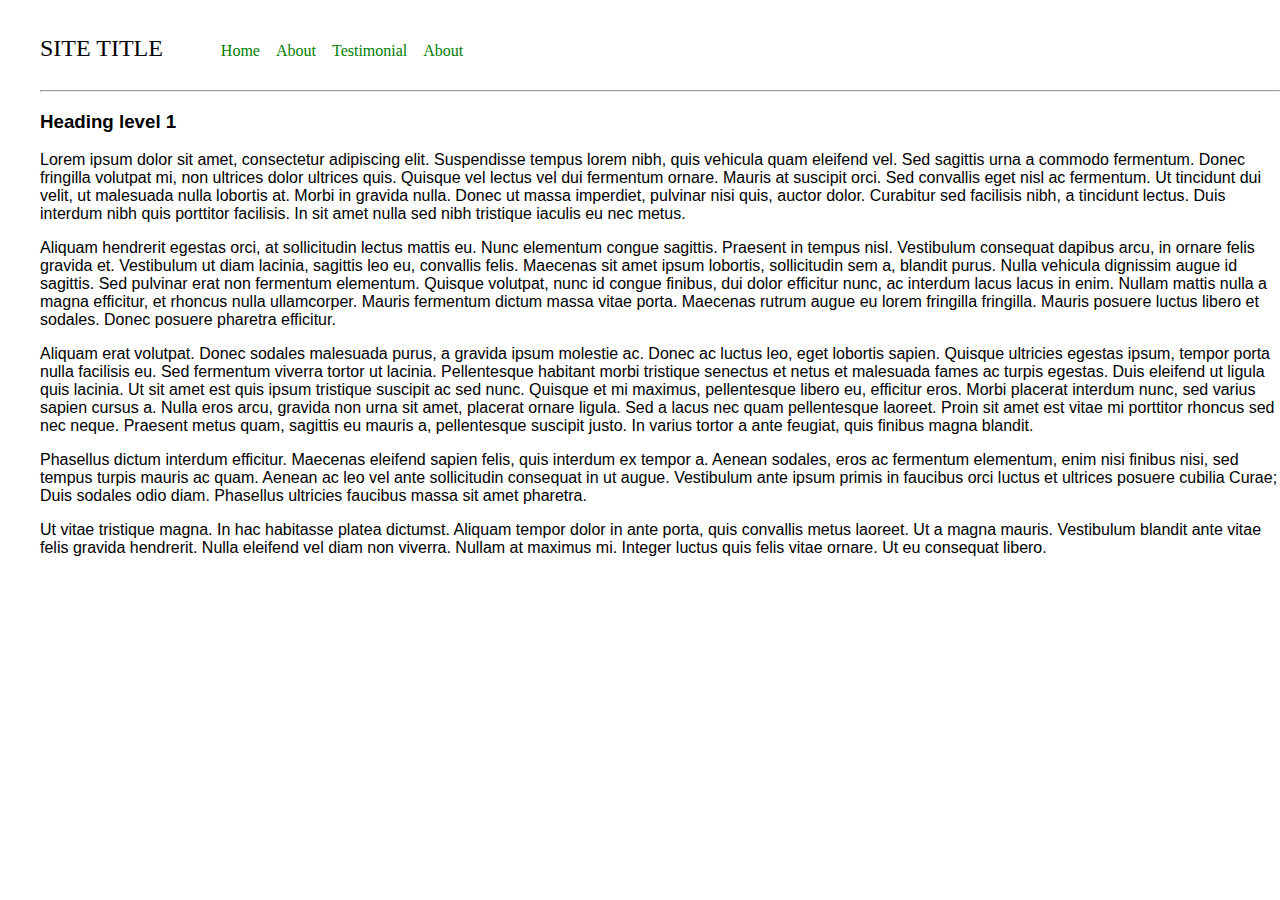
<file: 06_Navigation-inline-block/index.html>
<!DOCTYPE html>

<head>
    <link rel="stylesheet" href="styles.css" />
    <meta charset="UTF-8" />
    <meta http-equiv="X-UA-Compatible" content="IE=edge" />
    <meta name="viewport" content="width=device-width, initial-scale=1.0" />
    <title>Navigation Inline Block</title>
</head>

<body>
    <header class="header">
        <nav class="nav">
            <a href="" class="link-item-site-title">
                SITE TITLE
            </a>
            <a href="" class="link-item">Home</a>
            <a href="" class="link-item">About</a>
            <a href="" class="link-item">Testimonial</a>
            <a href="" class="link-item">About</a>
        </nav>
    
    </header>
    <hr>
    <main>
        <nav>
            <a class="heading-level">
                <h3>Heading level 1</h3>
            </a>
            <a>
                <p>Lorem ipsum dolor sit amet, consectetur adipiscing elit. Suspendisse tempus lorem nibh, quis vehicula
                    quam eleifend vel. Sed sagittis urna a commodo fermentum. Donec fringilla volutpat mi, non ultrices
                    dolor ultrices quis. Quisque vel lectus vel dui fermentum ornare. Mauris at suscipit orci. Sed
                    convallis
                    eget nisl ac fermentum. Ut tincidunt dui velit, ut malesuada nulla lobortis at. Morbi in gravida
                    nulla.
                    Donec ut massa imperdiet, pulvinar nisi quis, auctor dolor. Curabitur sed facilisis nibh, a
                    tincidunt
                    lectus. Duis interdum nibh quis porttitor facilisis. In sit amet nulla sed nibh tristique iaculis eu
                    nec
                    metus.</p>
            </a>
            <a>
                <p>Aliquam hendrerit egestas orci, at sollicitudin lectus mattis eu. Nunc elementum congue sagittis.
                    Praesent in tempus nisl. Vestibulum consequat dapibus arcu, in ornare felis gravida et. Vestibulum
                    ut
                    diam lacinia, sagittis leo eu, convallis felis. Maecenas sit amet ipsum lobortis, sollicitudin sem
                    a,
                    blandit purus. Nulla vehicula dignissim augue id sagittis. Sed pulvinar erat non fermentum
                    elementum.
                    Quisque volutpat, nunc id congue finibus, dui dolor efficitur nunc, ac interdum lacus lacus in enim.
                    Nullam mattis nulla a magna efficitur, et rhoncus nulla ullamcorper. Mauris fermentum dictum massa
                    vitae
                    porta. Maecenas rutrum augue eu lorem fringilla fringilla. Mauris posuere luctus libero et sodales.
                    Donec posuere pharetra efficitur.</p>
            </a>
            <a>
                <p>Aliquam erat volutpat. Donec sodales malesuada purus, a gravida ipsum molestie ac. Donec ac luctus
                    leo,
                    eget lobortis sapien. Quisque ultricies egestas ipsum, tempor porta nulla facilisis eu. Sed
                    fermentum
                    viverra tortor ut lacinia. Pellentesque habitant morbi tristique senectus et netus et malesuada
                    fames ac
                    turpis egestas. Duis eleifend ut ligula quis lacinia. Ut sit amet est quis ipsum tristique suscipit
                    ac
                    sed nunc. Quisque et mi maximus, pellentesque libero eu, efficitur eros. Morbi placerat interdum
                    nunc,
                    sed varius sapien cursus a. Nulla eros arcu, gravida non urna sit amet, placerat ornare ligula. Sed
                    a
                    lacus nec quam pellentesque laoreet. Proin sit amet est vitae mi porttitor rhoncus sed nec neque.
                    Praesent metus quam, sagittis eu mauris a, pellentesque suscipit justo. In varius tortor a ante
                    feugiat,
                    quis finibus magna blandit.</p>
            </a>
            <a>
                <p>Phasellus dictum interdum efficitur. Maecenas eleifend sapien felis, quis interdum ex tempor a.
                    Aenean sodales, eros ac fermentum elementum, enim nisi finibus nisi, sed tempus turpis mauris ac
                    quam. Aenean ac leo vel ante sollicitudin consequat in ut augue. Vestibulum ante ipsum primis in
                    faucibus orci luctus et ultrices posuere cubilia Curae; Duis sodales odio diam. Phasellus ultricies
                    faucibus massa sit amet pharetra.</p>
            </a>
            <a>
                <p>Ut vitae tristique magna. In hac habitasse platea dictumst. Aliquam tempor dolor in ante porta, quis
                    convallis metus laoreet. Ut a magna mauris. Vestibulum blandit ante vitae felis gravida hendrerit.
                    Nulla eleifend vel diam non viverra. Nullam at maximus mi. Integer luctus quis felis vitae ornare.
                    Ut eu consequat libero.</p>
            </a>
        </nav>
    </main>

</body>

</html>
</file>
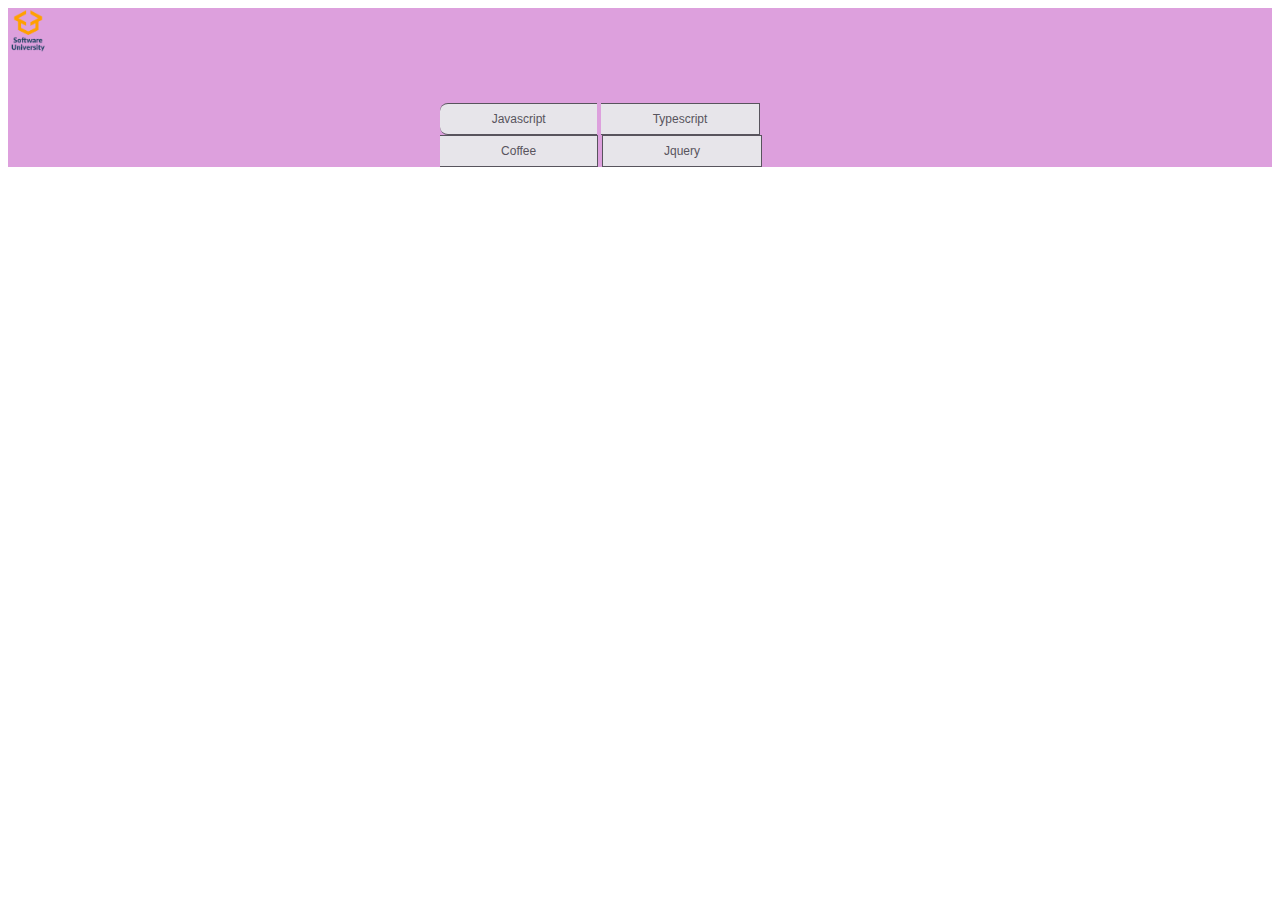
<file: buttons/index.html>
<!DOCTYPE html>
<html>

<head>
    <title>Document</title>
    <link rel="stylesheet" href="styles.css">
</head>

<body>
    <header class="header">
        <img src="Logo_Software_University_(SoftUni)_-_blue.png" alt="header Softuni" class="logo">
    <div class="group">
        <button class="group__btn active">Javascript</button>
        <button class="group__btn">Typescript</button>
        <button class="group__btn">Coffee</button>
        <button class="group__btn">Jquery</button>
    </div>
</header>
</body>

</html>
</file>
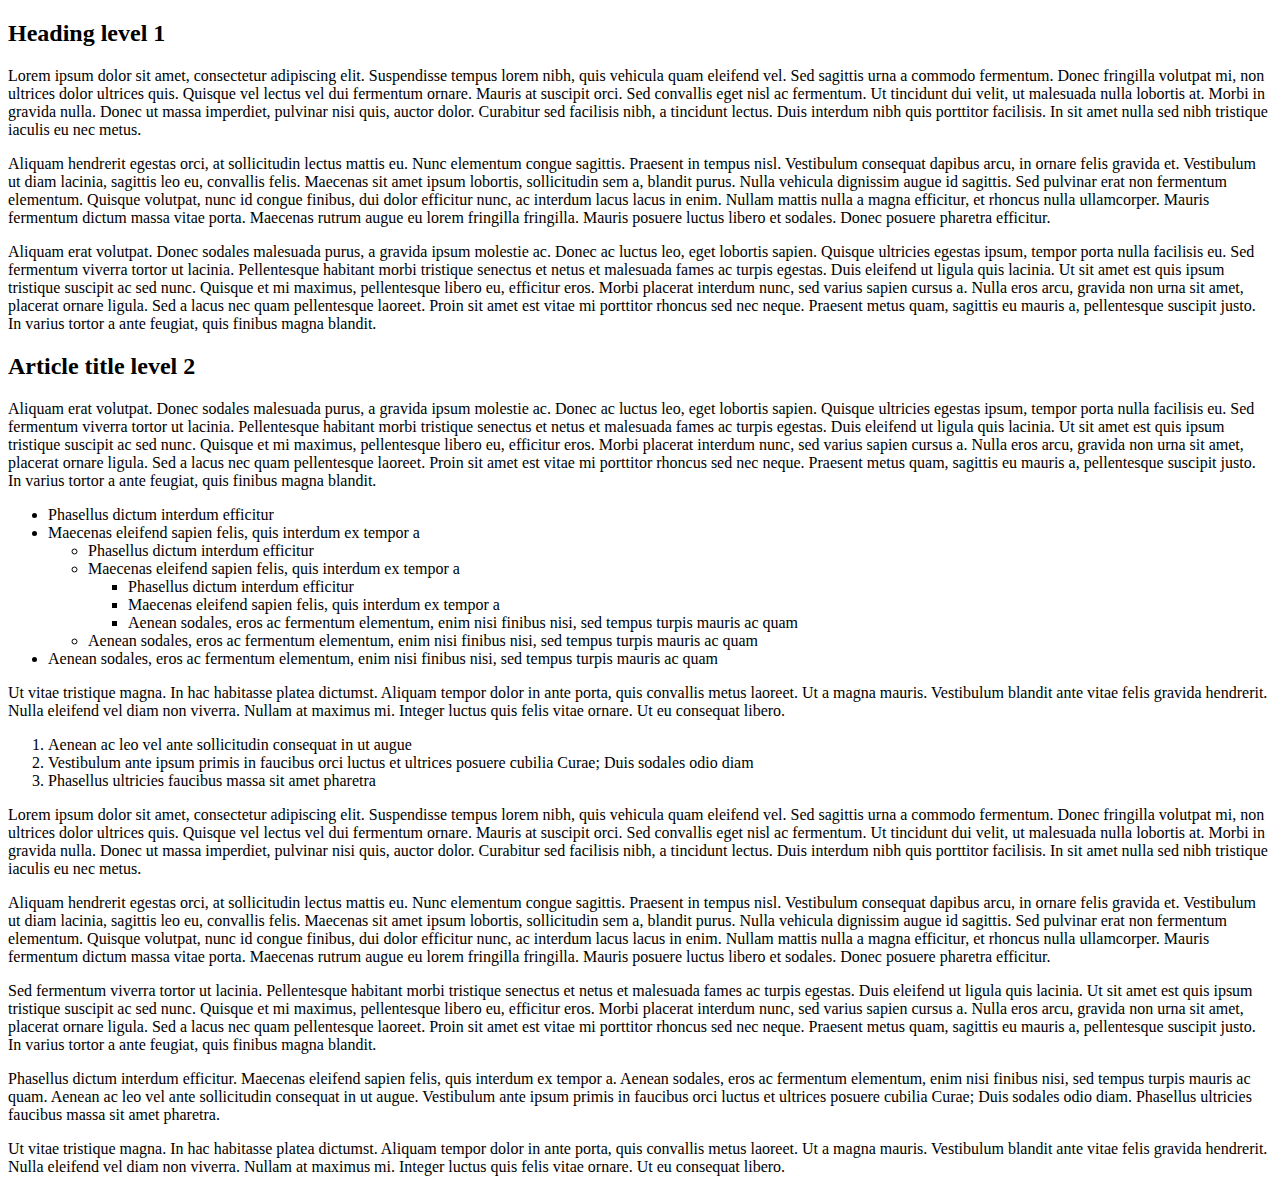
<file: FontsSpecimentGreatVibes+Raleway/index.html>
<!DOCTYPE html>

<head>
    <link rel="stylesheet" href="styles.css" />
    <meta charset="UTF-8" />
    <meta http-equiv="X-UA-Compatible" content="IE=edge" />
    <meta name="viewport" content="width=device-width, initial-scale=1.0" />
    <title>Fonts Speciment Great Vibes + Raleway</title>
</head>

<body>
    <h2>Heading level 1</h2>
    <p>Lorem ipsum dolor sit amet, consectetur adipiscing elit. Suspendisse tempus lorem nibh, quis vehicula quam
        eleifend vel. Sed sagittis urna a commodo fermentum. Donec fringilla volutpat mi, non ultrices dolor ultrices
        quis. Quisque vel lectus vel dui fermentum ornare. Mauris at suscipit orci. Sed convallis eget nisl ac
        fermentum. Ut tincidunt dui velit, ut malesuada nulla lobortis at. Morbi in gravida nulla. Donec ut massa
        imperdiet, pulvinar nisi quis, auctor dolor. Curabitur sed facilisis nibh, a tincidunt lectus. Duis interdum
        nibh quis porttitor facilisis. In sit amet nulla sed nibh tristique iaculis eu nec metus.
    </p>
    <p>Aliquam hendrerit egestas orci, at sollicitudin lectus mattis eu. Nunc elementum congue sagittis. Praesent in
        tempus nisl. Vestibulum consequat dapibus arcu, in ornare felis gravida et. Vestibulum ut diam lacinia, sagittis
        leo eu, convallis felis. Maecenas sit amet ipsum lobortis, sollicitudin sem a, blandit purus. Nulla vehicula
        dignissim augue id sagittis. Sed pulvinar erat non fermentum elementum. Quisque volutpat, nunc id congue
        finibus, dui dolor efficitur nunc, ac interdum lacus lacus in enim. Nullam mattis nulla a magna efficitur, et
        rhoncus nulla ullamcorper. Mauris fermentum dictum massa vitae porta. Maecenas rutrum augue eu lorem fringilla
        fringilla. Mauris posuere luctus libero et sodales. Donec posuere pharetra efficitur.
    </p>
    <p>Aliquam erat volutpat. Donec sodales malesuada purus, a gravida ipsum molestie ac. Donec ac luctus leo, eget
        lobortis sapien. Quisque ultricies egestas ipsum, tempor porta nulla facilisis eu. Sed fermentum viverra tortor
        ut lacinia. Pellentesque habitant morbi tristique senectus et netus et malesuada fames ac turpis egestas. Duis
        eleifend ut ligula quis lacinia. Ut sit amet est quis ipsum tristique suscipit ac sed nunc. Quisque et mi
        maximus, pellentesque libero eu, efficitur eros. Morbi placerat interdum nunc, sed varius sapien cursus a. Nulla
        eros arcu, gravida non urna sit amet, placerat ornare ligula. Sed a lacus nec quam pellentesque laoreet. Proin
        sit amet est vitae mi porttitor rhoncus sed nec neque. Praesent metus quam, sagittis eu mauris a, pellentesque
        suscipit justo. In varius tortor a ante feugiat, quis finibus magna blandit.
    </p>
    <h2>Article title level 2</h2>
    <p>Aliquam erat volutpat. Donec sodales malesuada purus, a gravida ipsum molestie ac. Donec ac luctus leo, eget
        lobortis sapien. Quisque ultricies egestas ipsum, tempor porta nulla facilisis eu. Sed fermentum viverra tortor
        ut lacinia. Pellentesque habitant morbi tristique senectus et netus et malesuada fames ac turpis egestas. Duis
        eleifend ut ligula quis lacinia. Ut sit amet est quis ipsum tristique suscipit ac sed nunc. Quisque et mi
        maximus, pellentesque libero eu, efficitur eros. Morbi placerat interdum nunc, sed varius sapien cursus a. Nulla
        eros arcu, gravida non urna sit amet, placerat ornare ligula. Sed a lacus nec quam pellentesque laoreet. Proin
        sit amet est vitae mi porttitor rhoncus sed nec neque. Praesent metus quam, sagittis eu mauris a, pellentesque
        suscipit justo. In varius tortor a ante feugiat, quis finibus magna blandit.
    </p>
    <ul>
        <li>Phasellus dictum interdum efficitur</li>
        <li>Maecenas eleifend sapien felis, quis interdum ex tempor a</li>
        <ul>
            <li>
                Phasellus dictum interdum efficitur
            </li>
            <li>
                Maecenas eleifend sapien felis, quis interdum ex tempor a</li>
            <ul>
                <li>Phasellus dictum interdum efficitur</li>
                <li>
                    Maecenas eleifend sapien felis, quis interdum ex tempor a
                </li>
                <li>
                    Aenean sodales, eros ac fermentum elementum, enim nisi finibus nisi, sed tempus turpis
                    mauris ac
                    quam
                </li>
            </ul>

            <li>
                Aenean sodales, eros ac fermentum elementum, enim nisi finibus nisi, sed tempus turpis mauris ac
                quam
            </li>
        </ul>
        <li>
            Aenean sodales, eros ac fermentum elementum, enim nisi finibus nisi, sed tempus turpis mauris ac quam
        </li>
    </ul>
    <p>
        Ut vitae tristique magna. In hac habitasse platea dictumst. Aliquam tempor dolor in ante porta, quis convallis
        metus laoreet. Ut a magna mauris. Vestibulum blandit ante vitae felis gravida hendrerit. Nulla eleifend vel diam
        non viverra. Nullam at maximus mi. Integer luctus quis felis vitae ornare. Ut eu consequat libero.

    </p>
    <ol>
        <li>
            Aenean ac leo vel ante sollicitudin consequat in ut augue
        </li>
        <li>
            Vestibulum ante ipsum primis in faucibus orci luctus et ultrices posuere cubilia Curae; Duis sodales odio
            diam
        </li>
        <li>
            Phasellus ultricies faucibus massa sit amet pharetra
        </li>
    </ol>
    <p>
        Lorem ipsum dolor sit amet, consectetur adipiscing elit. Suspendisse tempus lorem nibh, quis vehicula quam
        eleifend vel. Sed sagittis urna a commodo fermentum. Donec fringilla volutpat mi, non ultrices dolor ultrices
        quis. Quisque vel lectus vel dui fermentum ornare. Mauris at suscipit orci. Sed convallis eget nisl ac
        fermentum. Ut tincidunt dui velit, ut malesuada nulla lobortis at. Morbi in gravida nulla. Donec ut massa
        imperdiet, pulvinar nisi quis, auctor dolor. Curabitur sed facilisis nibh, a tincidunt lectus. Duis interdum
        nibh quis porttitor facilisis. In sit amet nulla sed nibh tristique iaculis eu nec metus.

    </p>
    <p>
        Aliquam hendrerit egestas orci, at sollicitudin lectus mattis eu. Nunc elementum congue sagittis. Praesent in
        tempus nisl. Vestibulum consequat dapibus arcu, in ornare felis gravida et. Vestibulum ut diam lacinia, sagittis
        leo eu, convallis felis. Maecenas sit amet ipsum lobortis, sollicitudin sem a, blandit purus. Nulla vehicula
        dignissim augue id sagittis. Sed pulvinar erat non fermentum elementum. Quisque volutpat, nunc id congue
        finibus, dui dolor efficitur nunc, ac interdum lacus lacus in enim. Nullam mattis nulla a magna efficitur, et
        rhoncus nulla ullamcorper. Mauris fermentum dictum massa vitae porta. Maecenas rutrum augue eu lorem fringilla
        fringilla. Mauris posuere luctus libero et sodales. Donec posuere pharetra efficitur.

    </p>
    <p>
        Sed fermentum viverra tortor ut lacinia. Pellentesque habitant morbi tristique senectus et netus et malesuada
        fames ac turpis egestas. Duis eleifend ut ligula quis lacinia. Ut sit amet est quis ipsum tristique suscipit ac
        sed nunc. Quisque et mi maximus, pellentesque libero eu, efficitur eros. Morbi placerat interdum nunc, sed
        varius sapien cursus a. Nulla eros arcu, gravida non urna sit amet, placerat ornare ligula. Sed a lacus nec quam
        pellentesque laoreet. Proin sit amet est vitae mi porttitor rhoncus sed nec neque. Praesent metus quam, sagittis
        eu mauris a, pellentesque suscipit justo. In varius tortor a ante feugiat, quis finibus magna blandit.

    </p>
    <p>
        Phasellus dictum interdum efficitur. Maecenas eleifend sapien felis, quis interdum ex tempor a. Aenean sodales,
        eros ac fermentum elementum, enim nisi finibus nisi, sed tempus turpis mauris ac quam. Aenean ac leo vel ante
        sollicitudin consequat in ut augue. Vestibulum ante ipsum primis in faucibus orci luctus et ultrices posuere
        cubilia Curae; Duis sodales odio diam. Phasellus ultricies faucibus massa sit amet pharetra.

    </p>
    <p>
        Ut vitae tristique magna. In hac habitasse platea dictumst. Aliquam tempor dolor in ante porta, quis convallis
        metus laoreet. Ut a magna mauris. Vestibulum blandit ante vitae felis gravida hendrerit. Nulla eleifend vel diam
        non viverra. Nullam at maximus mi. Integer luctus quis felis vitae ornare. Ut eu consequat libero.
    </p>

</body>

</html>
</file>
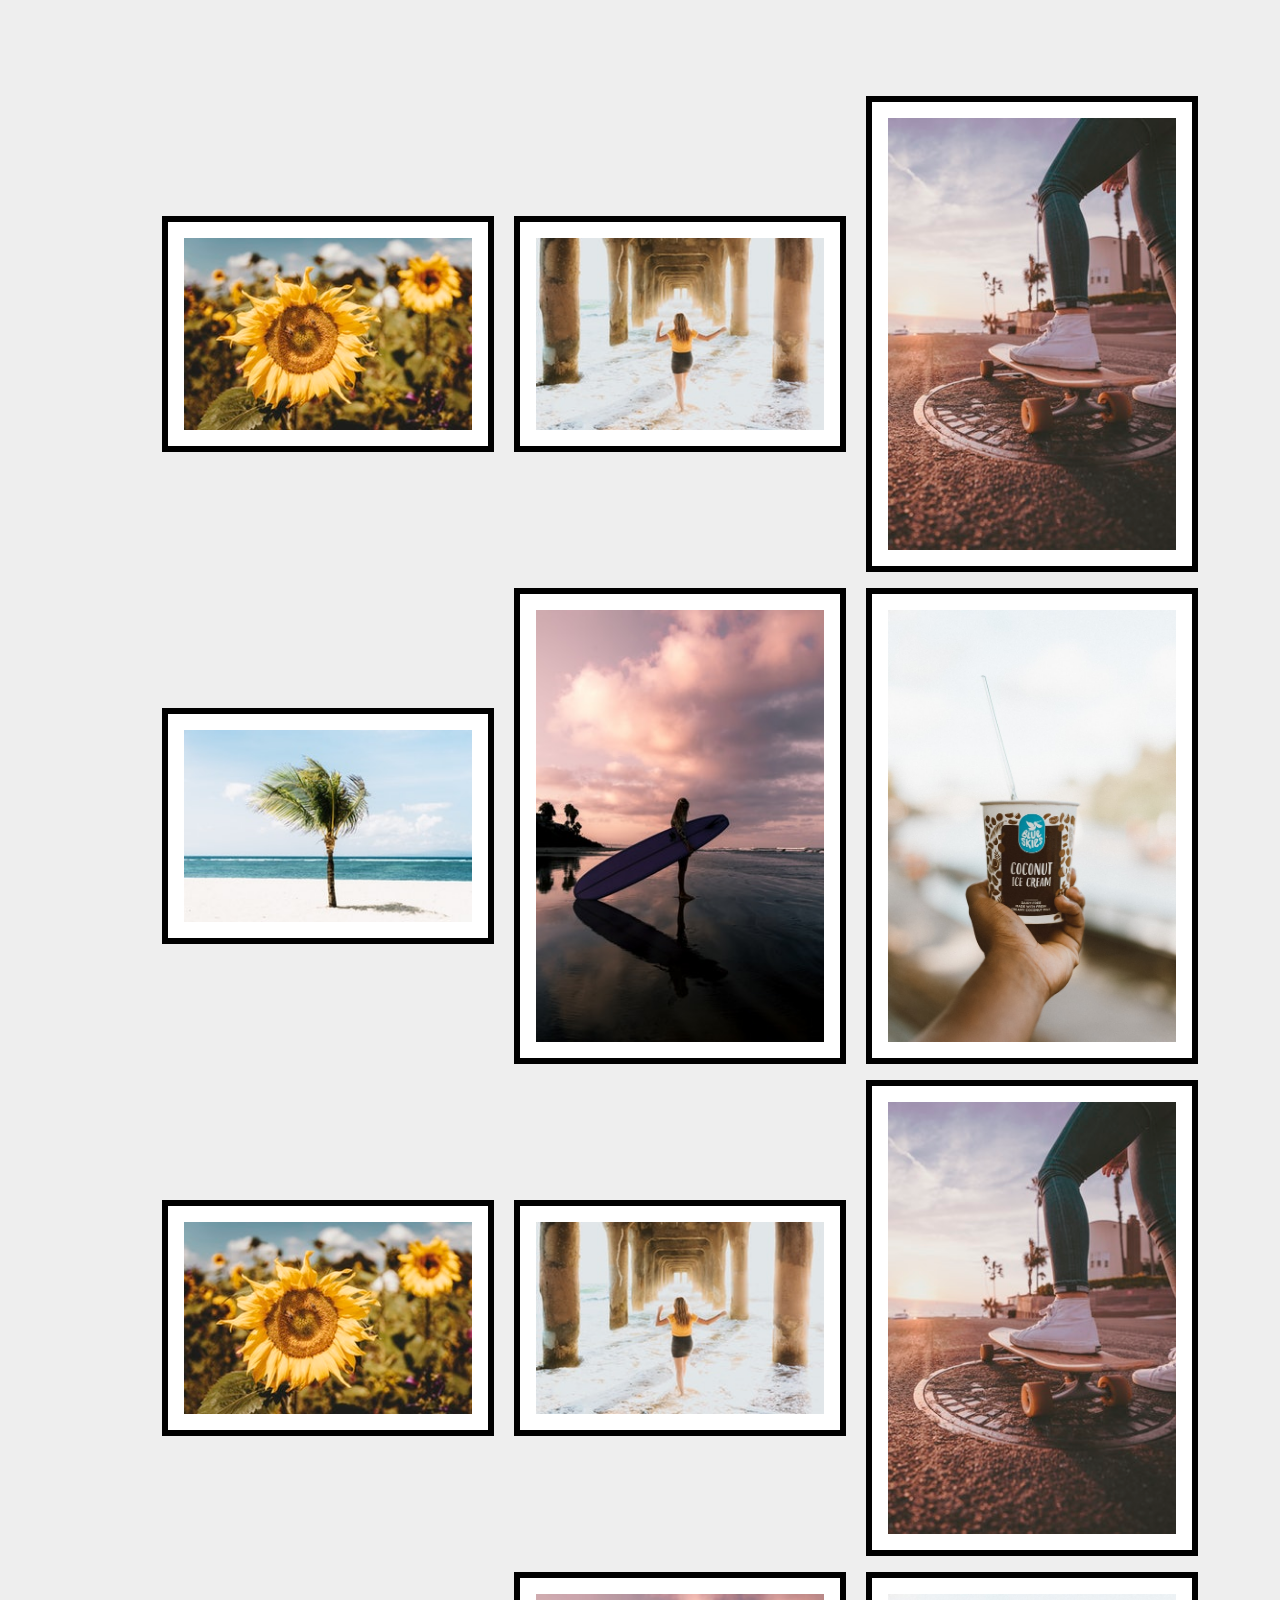
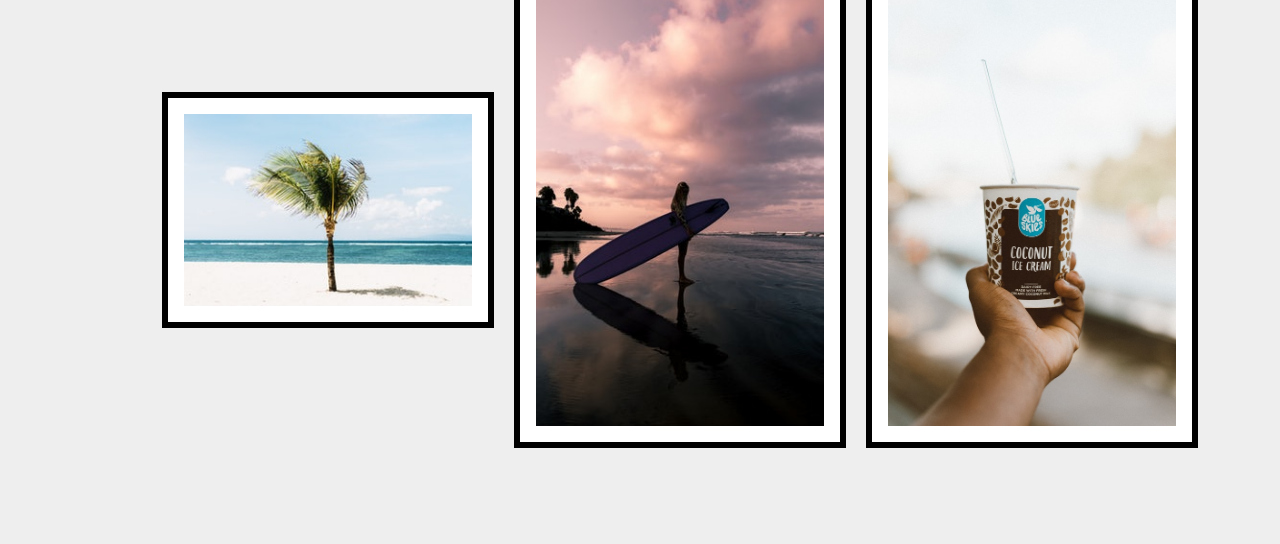
<file: 08_Photo-gallery-inline-block/images/index.html>
<!DOCTYPE html>
<html>

<head>
    <title>Photo Gallery - Inline Block</title>
    <link rel="stylesheet" href="styles.css">
</head>

<body>
    <ul class="gallery">
<li><img src="picture1.jpg"></img></li>
<li><img src="picture2.jpg"></img></li>
<li><img src="picture3.jpg"></img></li>
<li><img src="picture4.jpg"></img></li>
<li><img src="picture5.jpg"></img></li>
<li><img src="picture6.jpg"></img></li>
<li><img src="picture1.jpg"></img></li>
<li><img src="picture2.jpg"></img></li>
<li><img src="picture3.jpg"></img></li>
<li><img src="picture4.jpg"></img></li>
<li><img src="picture5.jpg"></img></li>
<li><img src="picture6.jpg"></img></li>
    </ul>
</body>

</html>
</file>
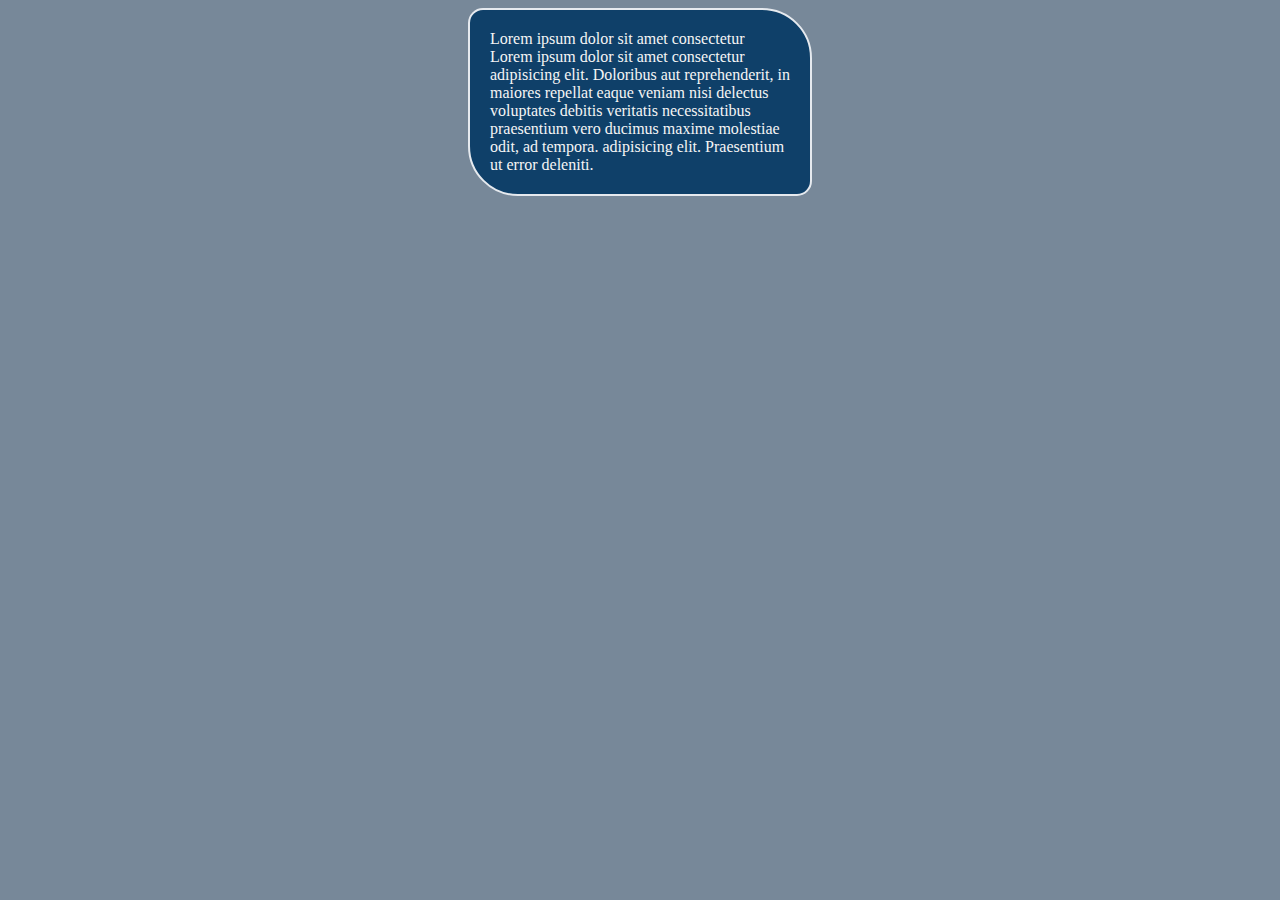
<file: 01_Box-Model-Container/BoxModelContainer.html>
<!DOCTYPE html>
<html>

<head>
    <title>Box Model Container</title>
    <link rel="stylesheet" href="box-model-container.css">
</head>

<body>
    <section>
        <p class="block">Lorem ipsum dolor sit amet consectetur Lorem ipsum dolor sit amet consectetur adipisicing elit. Doloribus aut reprehenderit, in maiores repellat eaque veniam nisi delectus voluptates debitis veritatis necessitatibus praesentium vero ducimus maxime
            molestiae odit, ad tempora. adipisicing elit. Praesentium ut error deleniti.
        </p>
    </section>

</body>

</html>
</file>
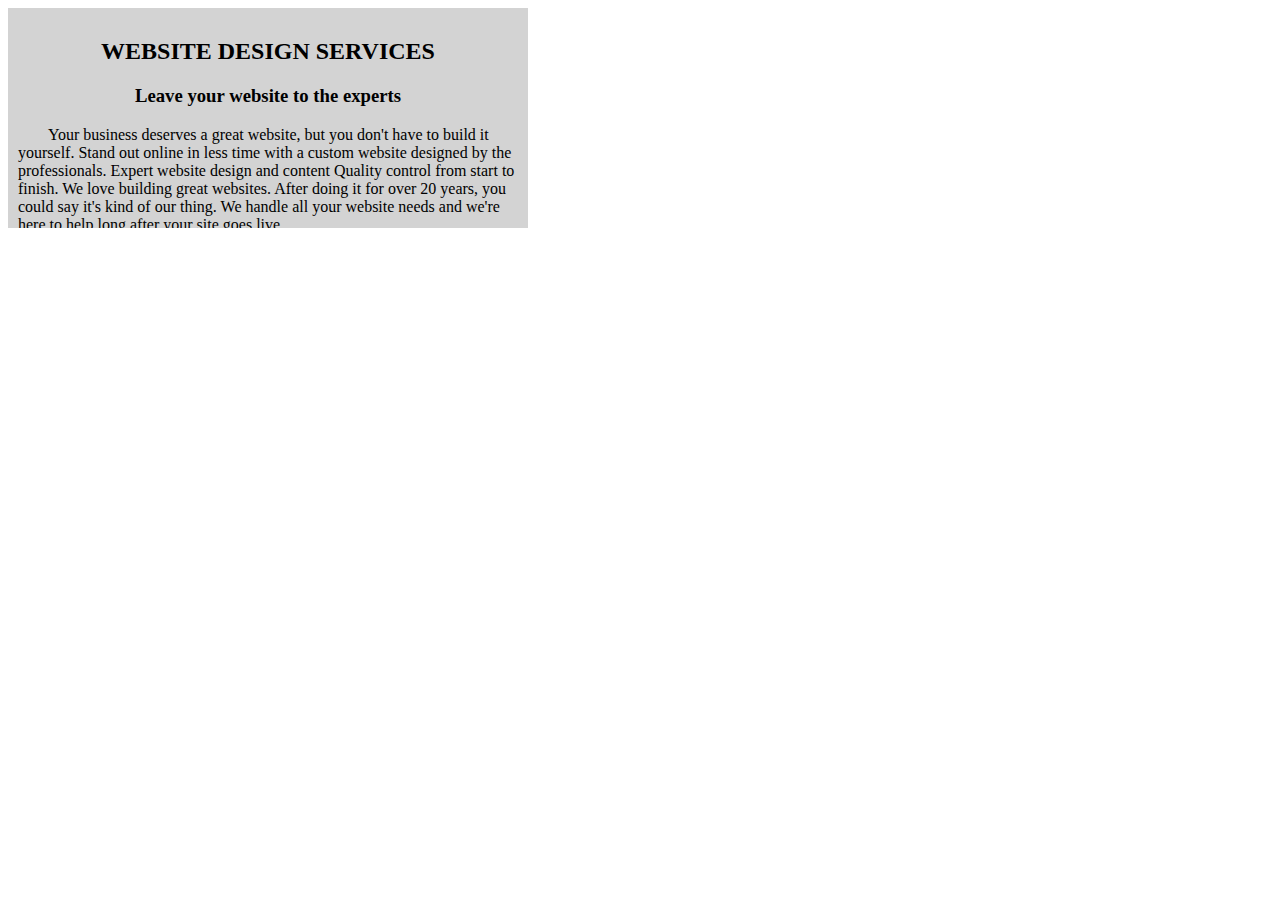
<file: 02_Scrolling-Article/scrolling-article.html>
<!DOCTYPE html>
<html>

<head>
    <title>Scrolling Article</title>
    <link rel="stylesheet" href="styles.css">
</head>

<body>
    <section>
        <article>
            <h2>Website design services</h2>
            <h3>Leave your website to the experts</h3>
            <p>Your business deserves a great website, but you don't have to build it yourself. Stand out online in less
                time with a custom website designed by the professionals. Expert website design and content Quality
                control from start to finish. We love building great websites. After doing it for over 20 years, you
                could say it's kind of our thing. We handle all your website needs and we're here to help long after
                your site goes live.</p>
        </article>
    </section>

</body>

</html>
</file>
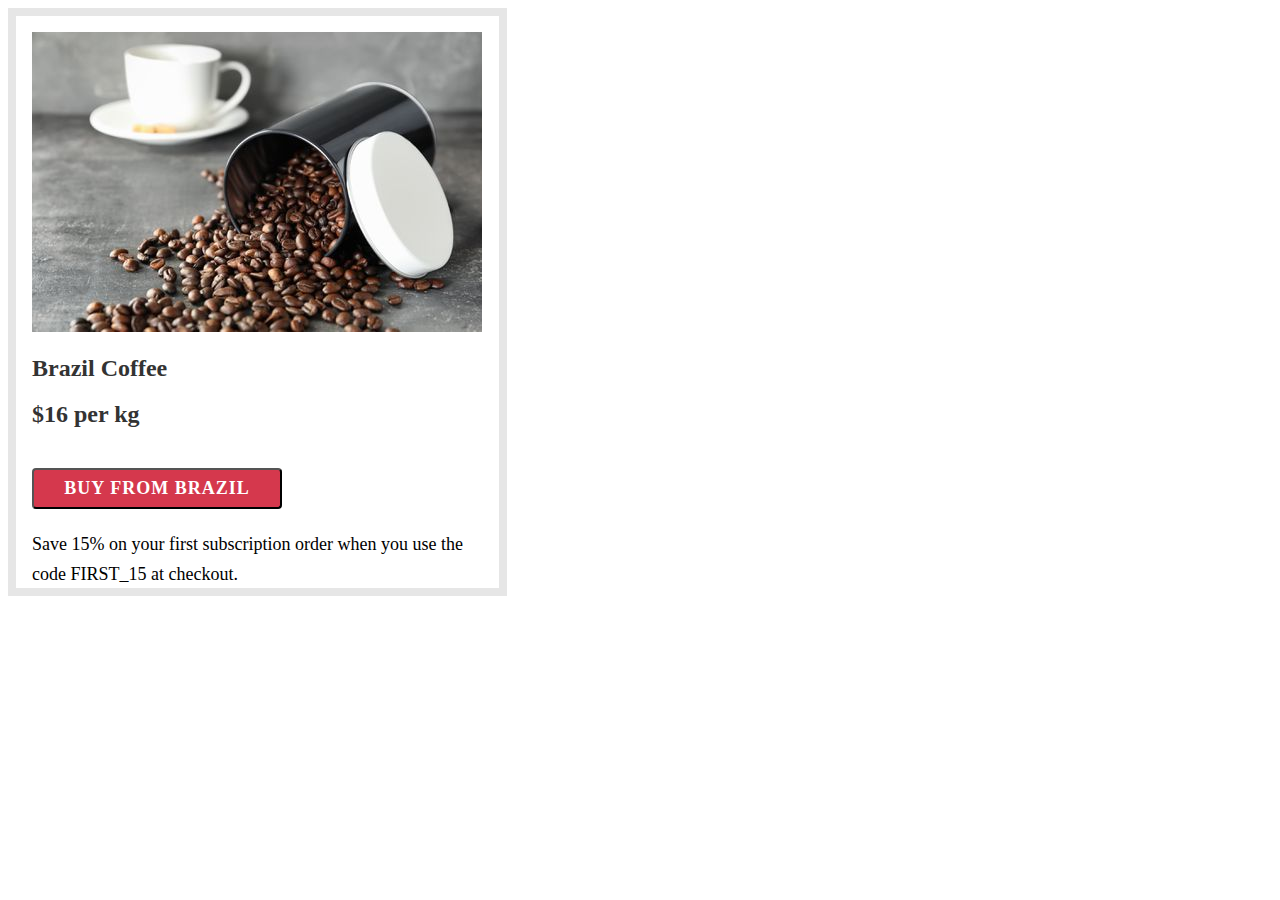
<file: 03_Brazil-Coffee/brazil-coffee.html>
<!DOCTYPE html>
<html>

<head>
    <title>Brazil Coffee</title>
    <link rel="stylesheet" href="styles.css">
</head>

<body>
    <section>
            <img src="coffee.jpg"></img>
            <h2>Brazil Coffee</h2>
            <h2>
                $16 per kg
            </h2>
            <div>
                <button>
                    BUY FROM BRAZIL</button>
            </div>
            <p>
                Save 15% on your first subscription order when you use the code FIRST_15 at checkout.
            </p>
            
    </section>

</body>

</html>
</file>
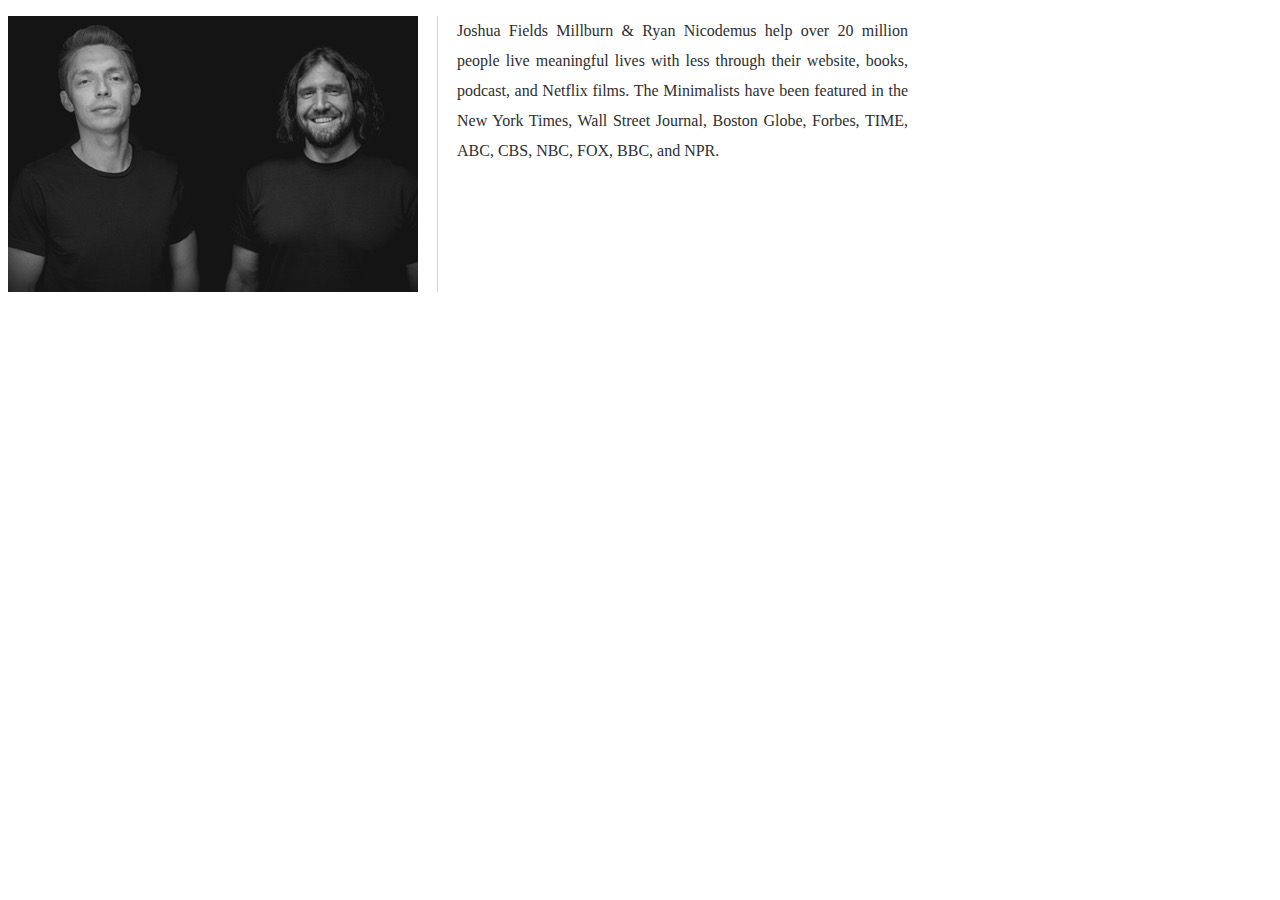
<file: 04_Article/article.html>
<!DOCTYPE html>
<html>

<head>
    <title>Article</title>
    <link rel="stylesheet" href="styles.css">
</head>

<body>
    <main>
        <img src="the-minimalists.jpg" alt="">
        <p>
            Joshua Fields Millburn & Ryan Nicodemus help over 20 million people live meaningful lives with less through their website, books, podcast, and Netflix films. The Minimalists have been featured in the New York Times, Wall Street Journal, Boston Globe,
            Forbes, TIME, ABC, CBS, NBC, FOX, BBC, and NPR.
        </p>
    </main>
</body>

</html>
</file>
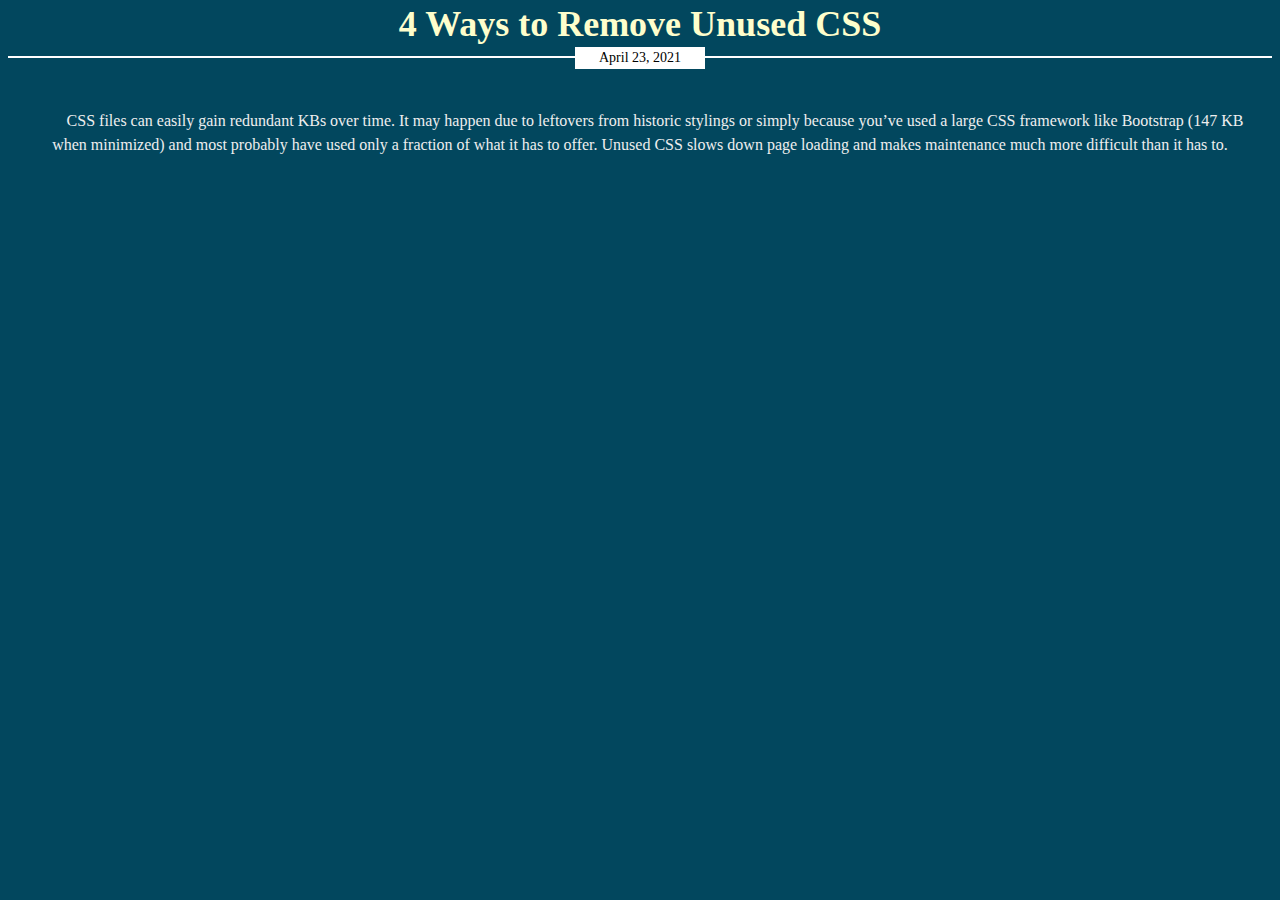
<file: 05_Blog-Article/blog-article.html>
<!DOCTYPE html>
<html>

<head>
    <title>Blog Article</title>
    <link rel="stylesheet" href="styles.css">
</head>

<body>
    <article>
        <h2>4 Ways to Remove Unused CSS</h2>
        <div>
            <span>April 23, 2021</span>
        </div>
        <p>CSS files can easily gain redundant KBs over time. It may happen due to leftovers from historic stylings or simply because you’ve used a large CSS framework like Bootstrap (147 KB when minimized) and most probably have used only a fraction of
            what it has to offer. Unused CSS slows down page loading and makes maintenance much more difficult than it has to.</p>

    </article>
</body>

</html>
</file>
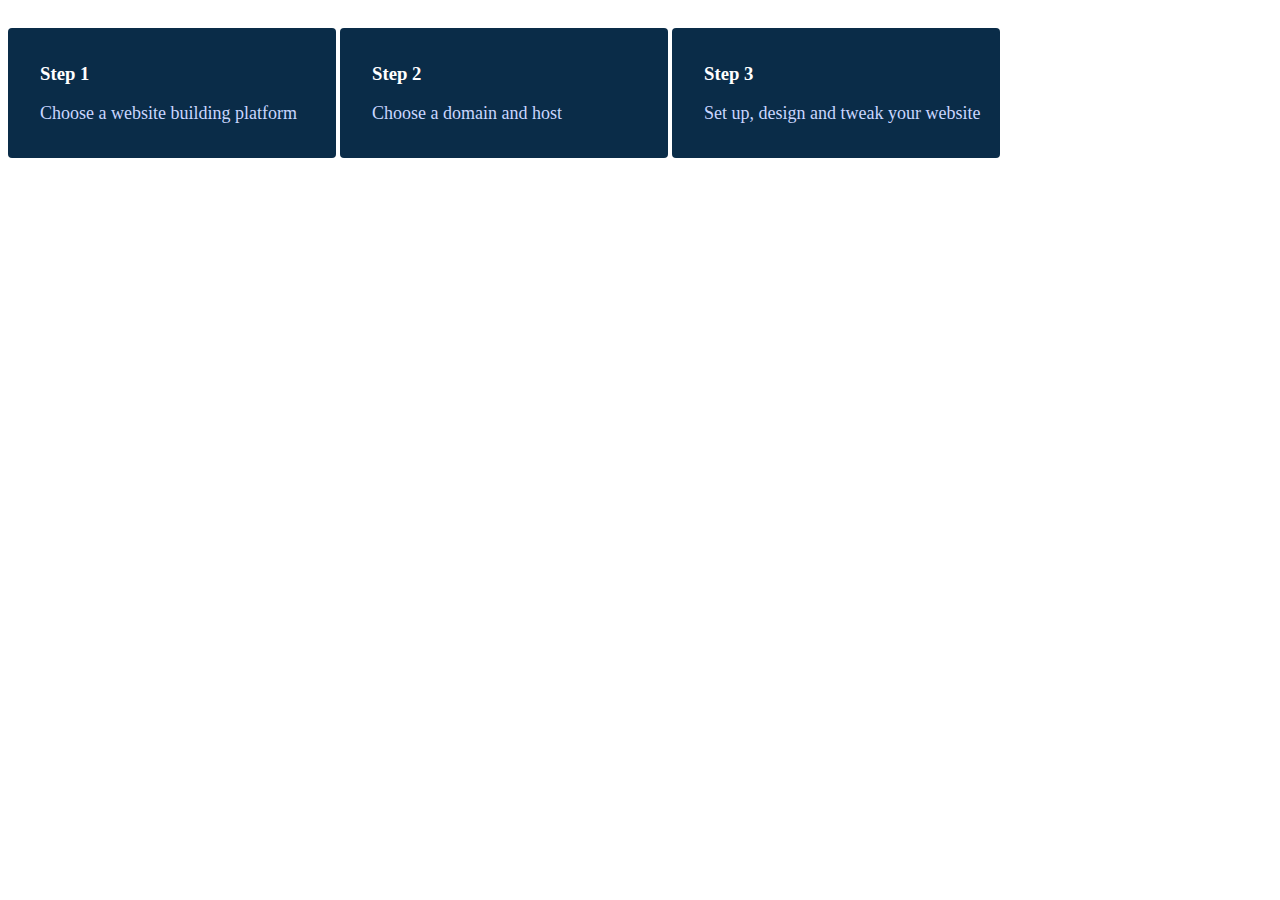
<file: 07_Make-Your-Own-Website/make-your-olwn-website.html>
<!DOCTYPE html>
<html>

<head>
    <title>Make Your Own Website</title>
    <link rel="stylesheet" href="styles.css">
</head>

<body>
    <main>
        <div class="left">
            <h3>Step 1</h3>
            <p>Choose a website building platform</p>
        </div>
        <div class="center">
            <h3>Step 2</h3>
            <p>Choose a domain and host</p>
        </div>
        <div class="right">
            <h3>Step 3</h3>
            <p>Set up, design and tweak your website</p>
        </div>
    </main>
</body>

</html>
</file>
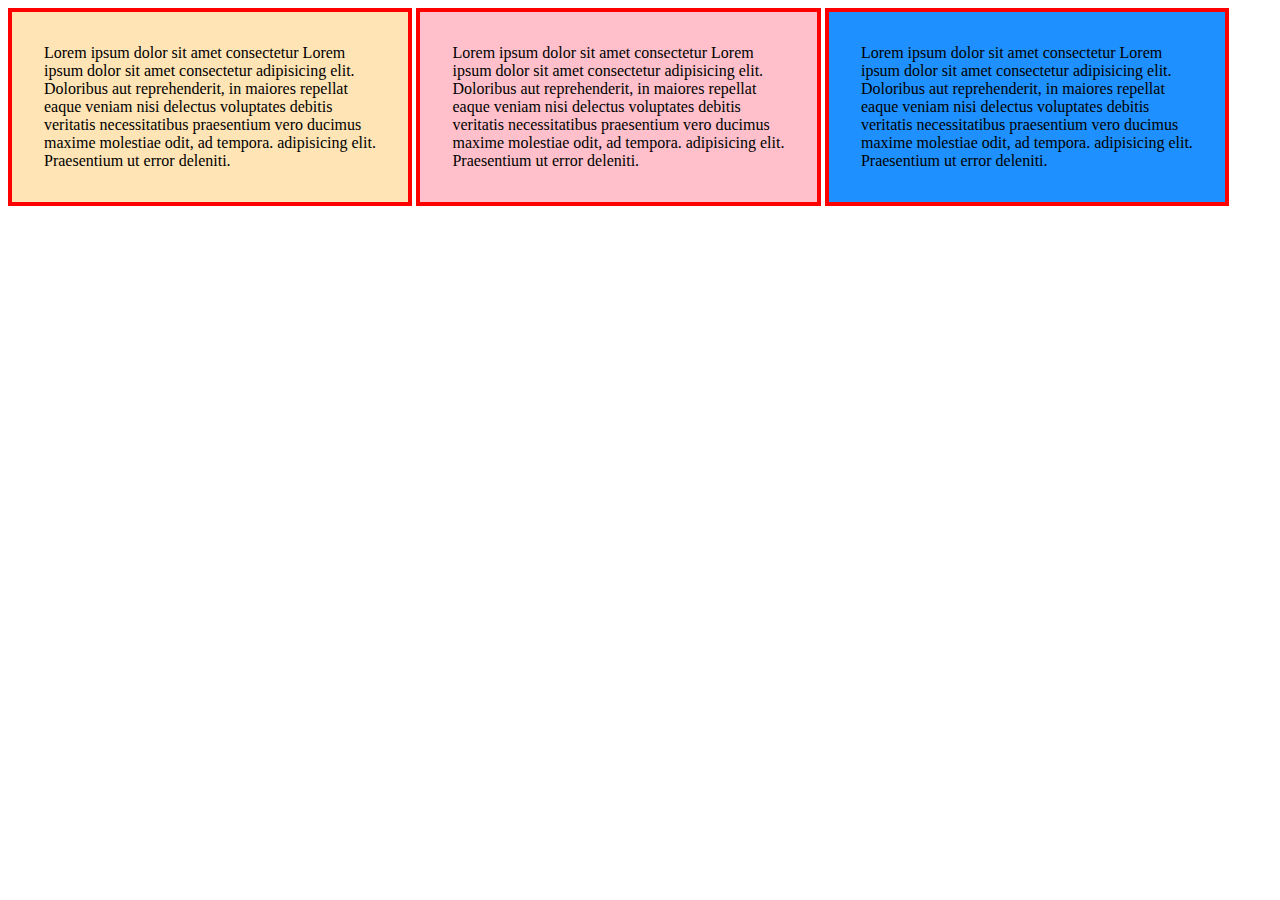
<file: 01_Box-Model-Container/Box_model_container/box-model-container.html>
<!DOCTYPE html>
<html>

<head>
    <title>Box Model Container</title>
    <link rel="stylesheet" href="styles.css">
</head>

<body>
    <section>
        <p class="block">Lorem ipsum dolor sit amet consectetur Lorem ipsum dolor sit amet consectetur adipisicing elit. Doloribus aut reprehenderit, in maiores repellat eaque veniam nisi delectus voluptates debitis veritatis necessitatibus praesentium vero ducimus maxime
            molestiae odit, ad tempora. adipisicing elit. Praesentium ut error deleniti.
        </p>
        <p class="inline">Lorem ipsum dolor sit amet consectetur Lorem ipsum dolor sit amet consectetur adipisicing elit. Doloribus aut reprehenderit, in maiores repellat eaque veniam nisi delectus voluptates debitis veritatis necessitatibus praesentium vero ducimus maxime
            molestiae odit, ad tempora. adipisicing elit. Praesentium ut error deleniti.
        </p>
        <p class="inline-block">Lorem ipsum dolor sit amet consectetur Lorem ipsum dolor sit amet consectetur adipisicing elit. Doloribus aut reprehenderit, in maiores repellat eaque veniam nisi delectus voluptates debitis veritatis necessitatibus praesentium vero ducimus maxime
            molestiae odit, ad tempora. adipisicing elit. Praesentium ut error deleniti.
        </p>
    </section>

</body>

</html>
</file>
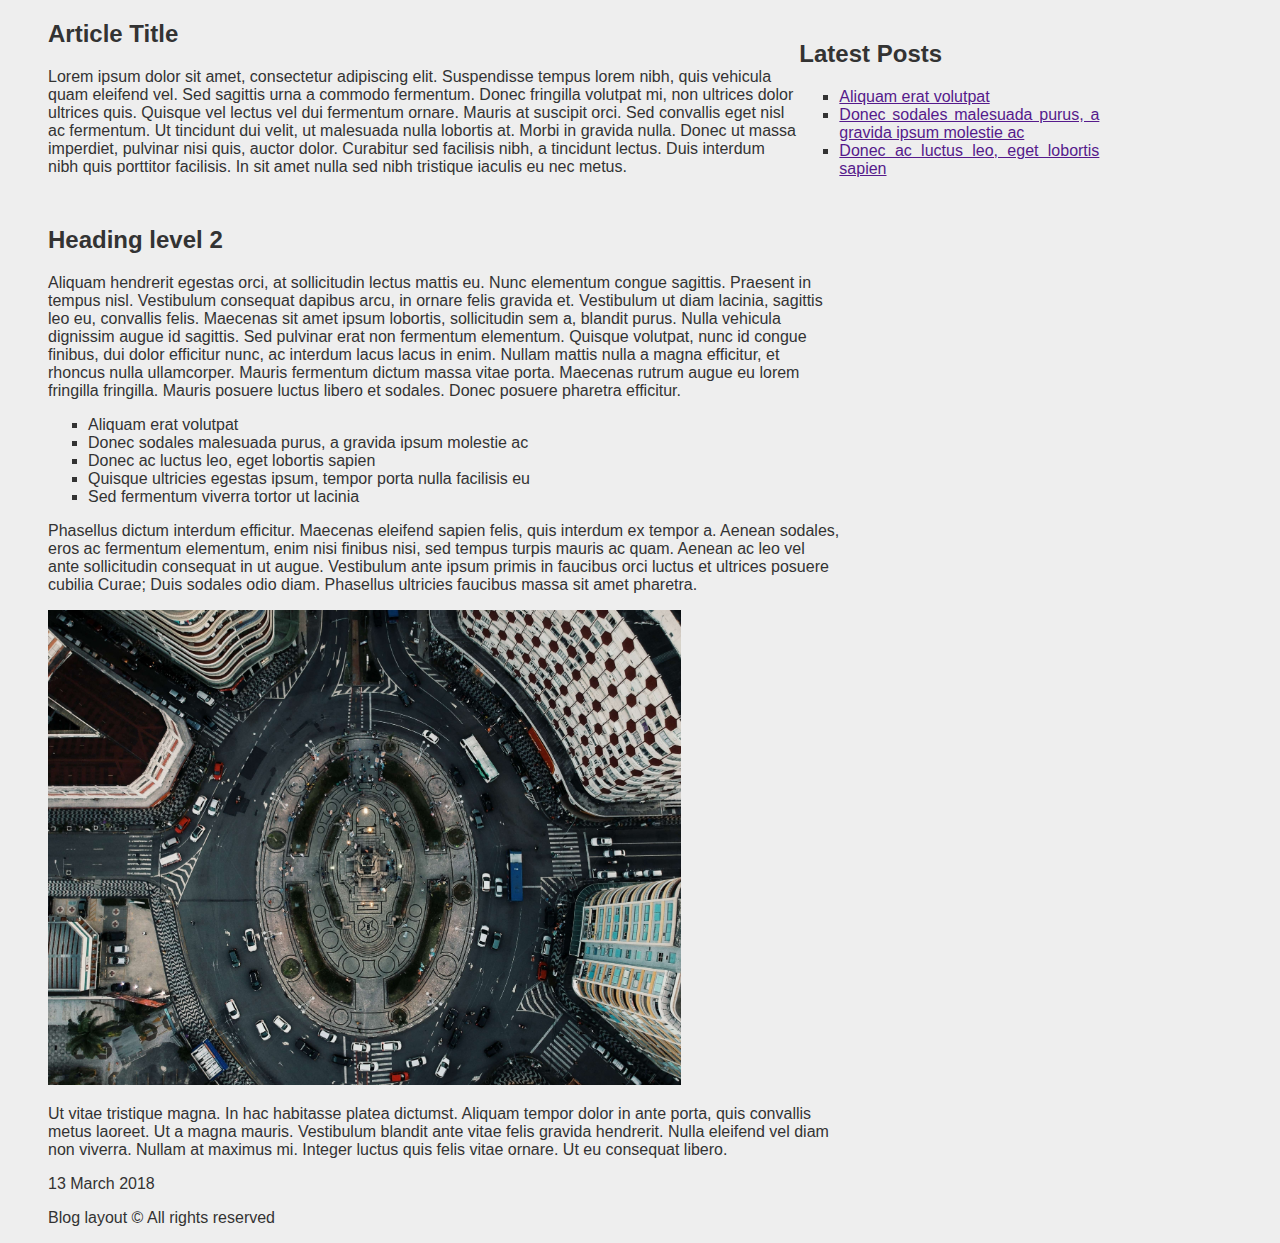
<file: 09_Blog-layout-inline-block/images/blogLayoutInlineBlock.html>
<!DOCTYPE html>
<html>

<head>
    <title>Blog Layout Inline Block</title>
    <link rel="stylesheet" href="styles.css">
</head>

<body>
    <main>
        <aside>
            <h2>Latest Posts</h2>
            <ul>
                <li><a href="">Aliquam erat volutpat</a></li>
                <li><a href="">Donec sodales malesuada purus, a gravida ipsum molestie ac</a></li>
                <li><a href="">Donec ac luctus leo, eget lobortis sapien</a></li>
            </ul>
        </aside>
        <article>
            <header>
                <h2>Article Title</h2>
                <p>Lorem ipsum dolor sit amet, consectetur adipiscing elit. Suspendisse tempus lorem nibh, quis vehicula
                    quam eleifend vel. Sed sagittis urna a commodo fermentum. Donec fringilla volutpat mi, non ultrices
                    dolor ultrices quis. Quisque vel lectus vel dui fermentum ornare. Mauris at suscipit orci. Sed
                    convallis
                    eget nisl ac fermentum. Ut tincidunt dui velit, ut malesuada nulla lobortis at. Morbi in gravida
                    nulla.
                    Donec ut massa imperdiet, pulvinar nisi quis, auctor dolor. Curabitur sed facilisis nibh, a
                    tincidunt
                    lectus. Duis interdum nibh quis porttitor facilisis. In sit amet nulla sed nibh tristique iaculis eu
                    nec
                    metus.
                </p>

            </header>
            <section>
                <h2>Heading level 2</h2>
                <p>Aliquam hendrerit egestas orci, at sollicitudin lectus mattis eu. Nunc elementum congue sagittis.
                    Praesent in tempus nisl. Vestibulum consequat dapibus arcu, in ornare felis gravida et. Vestibulum
                    ut
                    diam lacinia, sagittis leo eu, convallis felis. Maecenas sit amet ipsum lobortis, sollicitudin sem
                    a,
                    blandit purus. Nulla vehicula dignissim augue id sagittis. Sed pulvinar erat non fermentum
                    elementum.
                    Quisque volutpat, nunc id congue finibus, dui dolor efficitur nunc, ac interdum lacus lacus in enim.
                    Nullam mattis nulla a magna efficitur, et rhoncus nulla ullamcorper. Mauris fermentum dictum massa
                    vitae
                    porta. Maecenas rutrum augue eu lorem fringilla fringilla. Mauris posuere luctus libero et sodales.
                    Donec posuere pharetra efficitur.
                </p>

                <ul>
                    <li>Aliquam erat volutpat</li>
                    <li>Donec sodales malesuada purus, a gravida ipsum molestie ac</li>
                    <li>Donec ac luctus leo, eget lobortis sapien</li>
                    <li>Quisque ultricies egestas ipsum, tempor porta nulla facilisis eu</li>
                    <li>Sed fermentum viverra tortor ut lacinia</li>
                </ul>

                <p>Phasellus dictum interdum efficitur. Maecenas eleifend sapien felis, quis interdum ex tempor a.
                    Aenean
                    sodales, eros ac fermentum elementum, enim nisi finibus nisi, sed tempus turpis mauris ac quam.
                    Aenean
                    ac leo vel ante sollicitudin consequat in ut augue. Vestibulum ante ipsum primis in faucibus orci
                    luctus
                    et ultrices posuere cubilia Curae; Duis sodales odio diam. Phasellus ultricies faucibus massa sit
                    amet
                    pharetra.
                </p>
                <img src="1664719590_tmp_picture.jpg"></img>

                <p>Ut vitae tristique magna. In hac habitasse platea dictumst. Aliquam tempor dolor in ante porta, quis
                    convallis metus laoreet. Ut a magna mauris. Vestibulum blandit ante vitae felis gravida hendrerit.
                    Nulla
                    eleifend vel diam non viverra. Nullam at maximus mi. Integer luctus quis felis vitae ornare. Ut eu
                    consequat libero.
                </p>
                <p>13 March 2018</p>
            </section>
            <footer>
                <p>
                    Blog layout &copy; All rights reserved</p>
            </footer>
        </article>
    </main>
</body>

</html>
</file>
<file: 06_Navigation-inline-block/styles.css>
html {
    box-sizing: border-box;
}

*,
*:before,
*:after {
    box-sizing: inherit;
}

.header {
    display: inline-block;
}

.header .logo {
    width: 40px;
    margin-right: 120px;
    vertical-align: middle;
}

.header .nav {
    display: inline-block;
    padding-top: 35px;
    padding-bottom: 20px;
}

.header .nav {
    list-style: none;
}

.header .nav .link-item,
.header .nav .link-item-site-title {
    display: inline-block;
    margin-right: 12px;
}

.header .nav .link-item-site-title {
    font-size: 24px;
    margin-right: 24px;
    padding-right: 30px;
    color:black;
    text-decoration: none;
}

.header .nav .link-item {
    color: green;
    margin-right: 12px;
    text-decoration: none;
}

body {
    margin: 0px;
    font: Helvetica, sans-serif;
    padding-left: 40px;
}

.heading-level {
    font-family: Helvetica, helvetica;
    font-family: sans-serif;
}

p 
{
    font-family: Helvetica, helvetica;
    font-family: sans-serif;
}
</file>
<file: buttons/styles.css>
*,
*:before,
*:after {
    box-sizing: inherit;
}

:root {
    --clr-primary: #b0a8b9;
    --clr-primary-light: #d8d4dc;
    --clr-grey: #58545d;
    --clr-grey-light: #e7e5ea;
}

.header {
    background-color: plum;
}

.header .logo {
    width: 40px;
    margin-right: 120px;
    vertical-align: middle;
}


.group {
    width: 400px;
    margin: 50px auto;
    display: block;
}

.group .group__btn {
    --btn-clr-primary: var(--clr-grey);
    --btn-clr-primary-light: var(--clr-grey-light);
    font-size: 12px;
    padding: 8px 12px;
    width: 33.33%;
    border-radius: 0px;
    color: var(--clr-grey);
    border: 1px solid var(--clr-grey);
    background-color: var(--clr-grey-light);
    cursor: pointer;
}

.group .group__btn:first-child {
    border-top-left-radius: 8px;
    border-bottom-left-radius: 8px;
}

.group .group__btn:nth-child(1) {
    border-left: 0px;
    border-right: 0px;

}

.group .group__btn:last-child {
    --btn-clr-primary: var(--clr-primary);
    --btn-clr-primary-light: var(--clr-primary-light);
}

.group .group__btn.active {
    --btn-clr-primary: var(--clr-primary);
    --btn-clr-primary-light: var(--clr-primary-light);
}

.group .group__btn.active {
    --btn-clr-primary: var(--clr-primary);
    --btn-clr-primary-light: var(--clr-primary-light);
    border-width: 1px;
}

.group .group__btn:not(:last-child) {
    border-left: 0px;
}
</file>
<file: FontsSpecimentGreatVibes+Raleway/styles.css>
div {
    width: 160px;
    height: 50px;
    border-width: 2px;
}
</file>
<file: 08_Photo-gallery-inline-block/images/styles.css>
body {
    padding: 5rem;
    background-color: #eee;
}

.gallery {
    width: 100%;
    margin: 0 auto;
    text-align: center;
}

li {
    width: 18rem;
    display: inline-block;
    background-color: #fff;
    border: 0.4rem solid #000;
    padding: 1rem;
    vertical-align: middle;
    margin: 0.5rem;
}

img {
    display: block;
    width: 100%;
    height: auto;
}
</file>
<file: 01_Box-Model-Container/box-model-container.css>
body { 
    background-color: lightslategray;
}
p{
    width: 300px;
    padding: 20px;
    margin:auto;
	background-color: #0F4069;
	color: whitesmoke;
    border: 2px solid #e6eaef;
    border-top-left-radius: 15px;
    border-bottom-right-radius: 15px;
    border-top-right-radius: 50px;
    border-bottom-left-radius: 50px;

}
</file>
<file: 02_Scrolling-Article/styles.css>
section article
{
	width: 500px;
	height: 200px;
	background-color: lightgray;
	padding: 10px;
	overflow: auto;
    
}

section article h2 
{
    text-transform: Uppercase;
    text-align: center; 
}

section article h3
{
    text-align: center; 
}

section article p 
{
    text-indent:30px;
}
</file>
<file: 03_Brazil-Coffee/styles.css>
section
{

    border: 8px solid #e6e6e6;   
    padding: 16px;
    width: 451px;
    height: 540px;

}
section h2 
{

    font-family: Merriweather;
    font: serif;
    font-weight: 700px;
    margin-top: 1.2rem;
    margin-bottom: 1.2rem;
    margin-left: 0;
    margin-right: 0;
    color: rgb(51, 51, 51);

}

section div 
{

    font-weight: 600;
    font-size: 20px;
    
}

section div button 
{

    width: 250px;
    font-family: Work Sans;
    font: sans-serif;
    font-weight: 600;
    font-size: 18px;
    border-radius: 4px;
    background-color: #d5384d;
    color: #fff;
    letter-spacing: 1px;
    text-align: center;
    padding-bottom: 8px;
    padding-top: 8px;
    padding-left: 16px;
    padding-right: 16px;
    margin-top: 20px;
    margin-bottom: 20px;
    
}

section p
{

    font: Georgia, Cambria, Times New Roman, Times; 
    font: serif;
    font-size: 18px;
    line-height: 30px;
    margin-top: 0;

}
</file>
<file: 04_Article/styles.css>
main
{
   width: 900px;
   height: 140px;
}
main img
{
    border-right: 1px solid #d1d1d1;
    float: left;
    margin-right: 19px;
    padding-right: 19px;
}
main p 
{
    size: 20px;
    line-height: 30px;
    color: #2e2e2e;
    text-align: justify;
}
</file>
<file: 05_Blog-Article/styles.css>
body 
{

     background-color: #02475e;

}

article h2 
{ 

    font-size: 36px;
    color: #fefecc;
    margin: 12px;
    font:Arial, sans-serif;
    line-height:24px;
    text-align:center;

}

article p 
{

    font:Arial, sans-serif;
    line-height:24px;
    text-align:center;
    padding: 10px;
    color:#eee;
    text-indent: 30px;

}
article div
{

    margin-bottom: 30px;
    border-top: 2px solid #fff;
    position: relative;
	margin-top: 20px;

}
article span 
{ 

    width: 120px;
    font-size: 14px;
    text-align:center;
    padding: 3px 5px;
    margin:-11px auto 0 auto;
    background-color: #fff;
    display: block;
    position: relative;
    
}
</file>
<file: 07_Make-Your-Own-Website/styles.css>
div {
    width: 280px;
    display: inline-block;
    padding-top: 16px;
    padding-right: 16px;
    padding-bottom : 16px;
    padding-left: 32px;
    margin-top: 20px;
    background-color: #0A2C48;
    color: #fff;
    border-radius: 4px;
}
div:hover { 
	background-color: #2A4C68;
}
p {
	color: #c9d6ff;
	font-size: 18px;
}
</file>
<file: 01_Box-Model-Container/Box_model_container/styles.css>
.block { 
display:inline-block;
width: 400px;
padding: 32px;
color:black;
border: 3px solid red;
margin: 12px;
background-color:moccasin;
}
.inline { 
display:inline-block;
width: 400px;
padding: 32px;
border: 3px solid red;
color: black;
margin: 12px;
background-color:pink;
}
.inline-block { 
display:inline-block;
width: 400px;
padding: 32px;
color: black;
border: 3px solid red;
margin: 12px;
background-color:dodgerblue;
}

.inline-block {
    
    width:400px;
    padding: 32px;

}

/* .inline-block,.block, .inline {
    display: inine-block;
    width: calc(30% - 2 * 32px - 2 * 3px);
    padding: 32px;
    border: 3px solid red;
    margin : 0px;

} */


.block , .inline, .inline-block {
    box-sizing : border-box;
    display: inline-block;
    width: 32%;
    padding: 32px;
    border: 4px solid red;
    margin: 0px;
}
</file>
<file: 09_Blog-layout-inline-block/images/styles.css>
body 
{
    background-color: rgb(238, 238, 238);
}

main 
{
    Width: 99%;
}

article
{

    font-family: Helvetica, sans-serif;
    color: rgb(51, 51, 51);
    margin-right: 300px;
    margin-left: 40px;
    padding-right: 120px;
    border-right: 5px;

}

img 
{
    width: 80%;
}

header 
{
    margin-bottom: 50px;
}

li 
{
    list-style: square;
}

aside 
{
    font-family: Helvetica, sans-serif;
    width: 300px;
    color: rgb(51, 51, 51);
    padding-right: 160px;
    text-align: justify;
    float: right;
    
}
</file>
